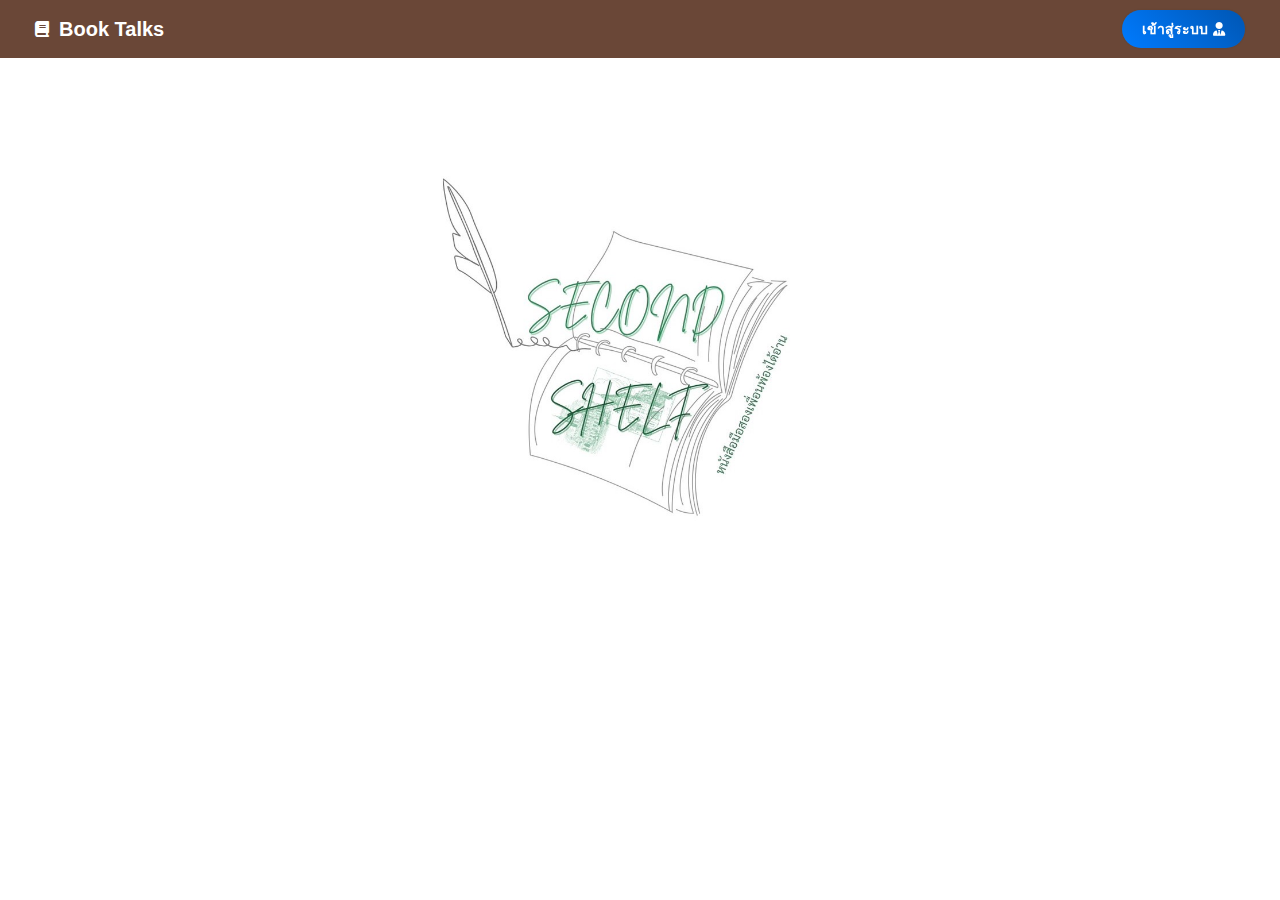
<file: home.html>
<!DOCTYPE html>
<html lang="en">

<head>
    <meta charset="UTF-8">
    <meta name="viewport" content="width=device-width, initial-scale=1.0">
    <title>Real-Time Post System with Replies</title>
    <link rel="stylesheet" href="https://cdnjs.cloudflare.com/ajax/libs/font-awesome/6.7.2/css/all.min.css">
    <link rel="stylesheet" href="style.css">
    <style>
        body {
            background: white;
        }
        .main img{
            width: 600px;
        }

        .main {
            display: flex;
            justify-content: center;
        }
        .logo {
            display: block;
            margin-top: 40px;
            margin-left: auto;
            margin-right: auto;
            width: 40%;
            height: 25%px;
            transition: tranform 0.2s;
            object-fit: cover;
            animation: shake 4.0s;
            animation-iteration-count: infinite;
        }
        @keyframes shake {
            0% {
                transform: translate(1px, 1px) rotate(0deg);
            }

            10% {
                transform: translate(-1px, -2px) rotate(-1deg);
            }

            20% {
                transform: translate(-3px, 0px) rotate(1deg);
            }

            30% {
                transform: translate(3px, 2px) rotate(0deg);
            }

            40% {
                transform: translate(1px, -1px) rotate(1deg);
            }

            50% {
                transform: translate(-1px, 2px) rotate(-1deg);
            }

            60% {
                transform: translate(-3px, 1px) rotate(0deg);
            }

            70% {
                transform: translate(3px, 1px) rotate(-1deg);
            }

            80% {
                transform: translate(-1px, -1px) rotate(1deg);
            }

            90% {
                transform: translate(1px, 2px) rotate(0deg);
            }

            95% {
                transform: translate(1px, -2px) rotate(-1deg);
            }
            100% {
                transform: translate(1px, 1px) rotate(0deg);
            }
        }
    </style>
</head>

<body>
    <header>
        
        
        <div class="left">
            <i class="fa-solid fa-book"></i>
            <h1>Book Talks</h1>
        </div>
        <!-- ระบบล็อกอิน -->
        <div class="right">
            <div id="loginSection">
                <a href="login.html">
                    <button id="loginButton">เข้าสู่ระบบ
                        <i class="fa-solid fa-user-tie"></i>
                    </button>
                </a>
            </div>
            <div class="name-user" id="logoutSection" style="display: none;">
                <p>สวัสดี, <a href="#" id="currentUserLink"><span id="currentUser"></span></a></p>
                <button id="logoutButton" onclick="logout()">ออกจากระบบ
                    <i class="fa-solid fa-arrow-right-from-bracket"></i>
                </button>
            </div>
        </div>
    </header>
    <div class="main">
        <img src="/picture/banner.jpg" class="logo">
    </div>
    
</body>
<script>
    document.addEventListener("DOMContentLoaded", () => {
        let currentUser = localStorage.getItem("currentUser");

        if (currentUser) {
            document.getElementById("currentUser").textContent = currentUser;
            document.getElementById("logoutSection").style.display = "flex";
            document.getElementById("loginSection").style.display = "none";
        } else {
            document.getElementById("logoutSection").style.display = "none";
            document.getElementById("loginSection").style.display = "block";
        }
    });

    function logout() {
        localStorage.removeItem("currentUser");
        window.location.href = "home.html"; // ออกจากระบบแล้วไปหน้า home.html
    }


</script>

</html>
</file>
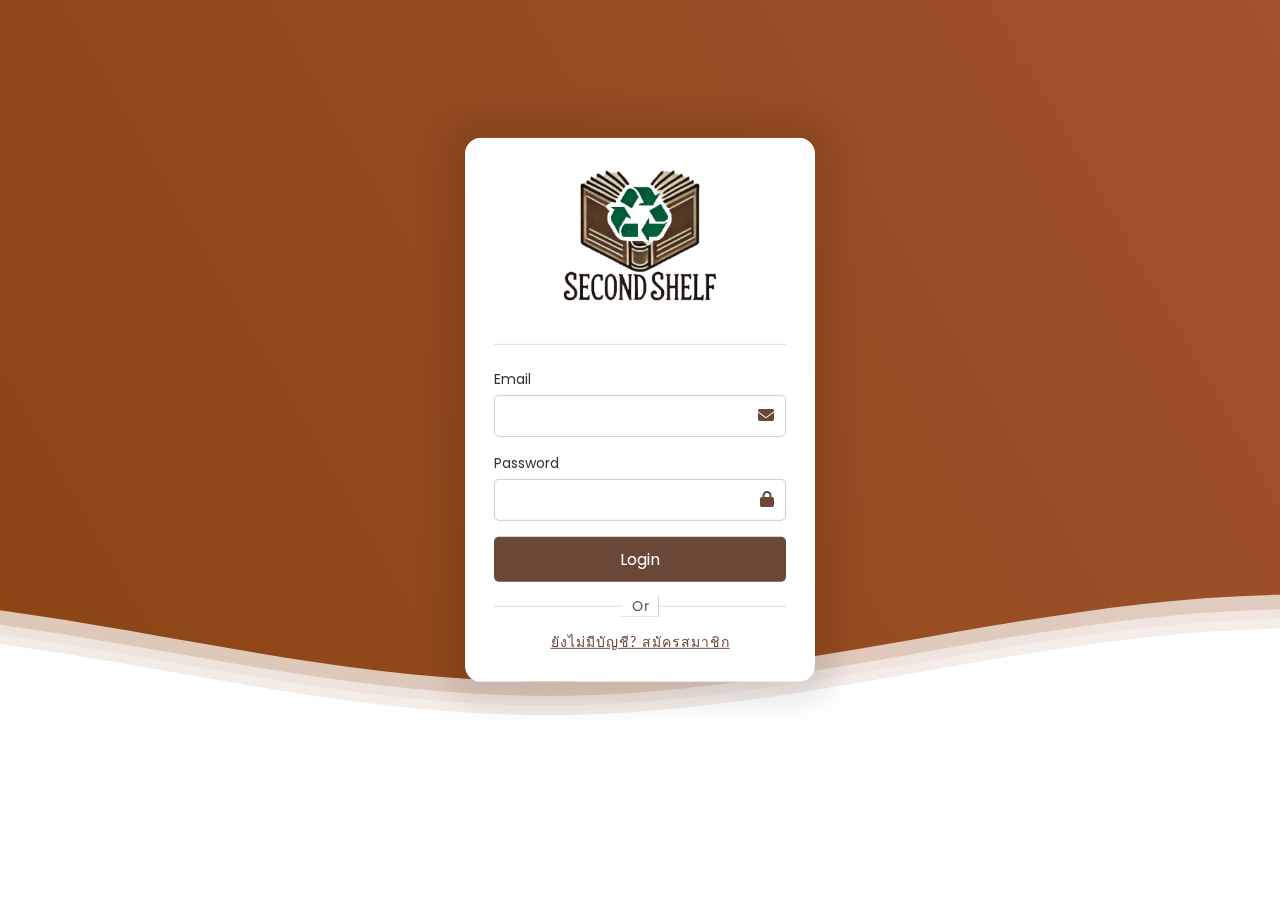
<file: login.html>
<!--Hey! This is the original version
of Simple CSS Waves-->
<!DOCTYPE html>
<html lang="en">

<head>
    <meta charset="UTF-8">
    <meta name="viewport" content="width=device-width, initial-scale=1.0">
    <title>Document</title>
    <link rel="stylesheet" href="https://cdnjs.cloudflare.com/ajax/libs/font-awesome/6.5.1/css/all.min.css">
    <link rel="stylesheet" href="login.css">
</head>

<body>
    <div class="header">
        <!--Content before waves-->
        <div class="inner-header flex">
            <div class="wrapper">
                <img src="/picture/logo.png" alt="logo-1" />

                <!-- 📌 Form Login -->
                <div id="loginForm">
                    <div class="divider"></div>
                    <!-- <h2>เข้าสู่ระบบ</h2> -->
                    <div class="input-box">
                        <label for="login-email">Email</label>
                        <input type="text" id="login-email" required />
                        <i class="fa-solid fa-envelope"></i>
                    </div>

                    <div class="input-box">
                        <label for="login-password">Password</label>
                        <input type="password" id="login-password" required />
                        <i class="fa-solid fa-lock"></i>
                    </div>

                    <button class="btn" onclick="login()">Login</button>

                    <div class="divider">
                        <span>Or</span>
                    </div>

                    <p class="toggle-text" onclick="toggleForms()">ยังไม่มีบัญชี? สมัครสมาชิก</p>
                </div>

                <!-- 📌 Form Sign Up -->
                <div id="signUpForm" class="hidden">
                    <div class="divider"></div>
                    <!-- <h2>สมัครสมาชิก</h2> -->
                    <div class="input-box">
                        <label for="signup-name">Name</label>
                        <input type="text" id="signup-name" required />
                        <i class="fa-solid fa-user"></i>
                    </div>

                    <div class="input-box">
                        <label for="signup-email">Email</label>
                        <input type="email" id="signup-email" required />
                        <i class="fa-solid fa-envelope"></i>
                    </div>

                    <div class="input-box">
                        <label for="signup-password">Password</label>
                        <input type="password" id="signup-password" required />
                        <i class="fa-solid fa-lock"></i>
                    </div>

                    <button class="btn" onclick="signUp()">Sign Up</button>

                    <div class="divider">
                        <span>Or</span>
                    </div>

                    <p class="toggle-text" onclick="toggleForms()">มีบัญชีแล้ว? เข้าสู่ระบบ</p>
                </div>
            </div>
        </div>

        <!--Waves Container-->
        <div>
            <svg class="waves" xmlns="http://www.w3.org/2000/svg" xmlns:xlink="http://www.w3.org/1999/xlink"
                viewBox="0 24 150 28" preserveAspectRatio="none" shape-rendering="auto">
                <defs>
                    <path id="gentle-wave"
                        d="M-160 44c30 0 58-18 88-18s 58 18 88 18 58-18 88-18 58 18 88 18 v44h-352z" />
                </defs>
                <g class="parallax">
                    <use xlink:href="#gentle-wave" x="48" y="0" fill="rgba(255,255,255,0.7" />
                    <use xlink:href="#gentle-wave" x="48" y="3" fill="rgba(255,255,255,0.5)" />
                    <use xlink:href="#gentle-wave" x="48" y="5" fill="rgba(255,255,255,0.3)" />
                    <use xlink:href="#gentle-wave" x="48" y="7" fill="#fff" />
                </g>
            </svg>
        </div>
        <!--Waves end-->
    </div>
    <script>
        function toggleForms() {
            document.getElementById("loginForm").classList.toggle("hidden");
            document.getElementById("signUpForm").classList.toggle("hidden");
        }

        function login() {
            let email = document.getElementById("login-email").value.trim();
            let password = document.getElementById("login-password").value.trim();

            if (email === "" || password === "") {
                alert("กรุณากรอกอีเมลและรหัสผ่าน");
                return;
            }

            let user = JSON.parse(localStorage.getItem(email));

            if (!user || user.password !== password) {
                alert("อีเมลหรือรหัสผ่านไม่ถูกต้อง");
                return;
            }

            localStorage.setItem("currentUser", user.name);
            window.location.href = "/index.html";
        }

        function signUp() {
            let name = document.getElementById("signup-name").value.trim();
            let email = document.getElementById("signup-email").value.trim();
            let password = document.getElementById("signup-password").value.trim();

            if (name === "" || email === "" || password === "") {
                alert("กรุณากรอกข้อมูลให้ครบทุกช่อง");
                return;
            }

            if (localStorage.getItem(email)) {
                alert("อีเมลนี้ถูกใช้ไปแล้ว");
                return;
            }

            let user = { name: name, email: email, password: password };
            localStorage.setItem(email, JSON.stringify(user));

            alert("สมัครสมาชิกสำเร็จ! โปรดเข้าสู่ระบบ");
            toggleForms(); // กลับไปหน้า Login
        }
    </script>
</body>

</html>
</file>
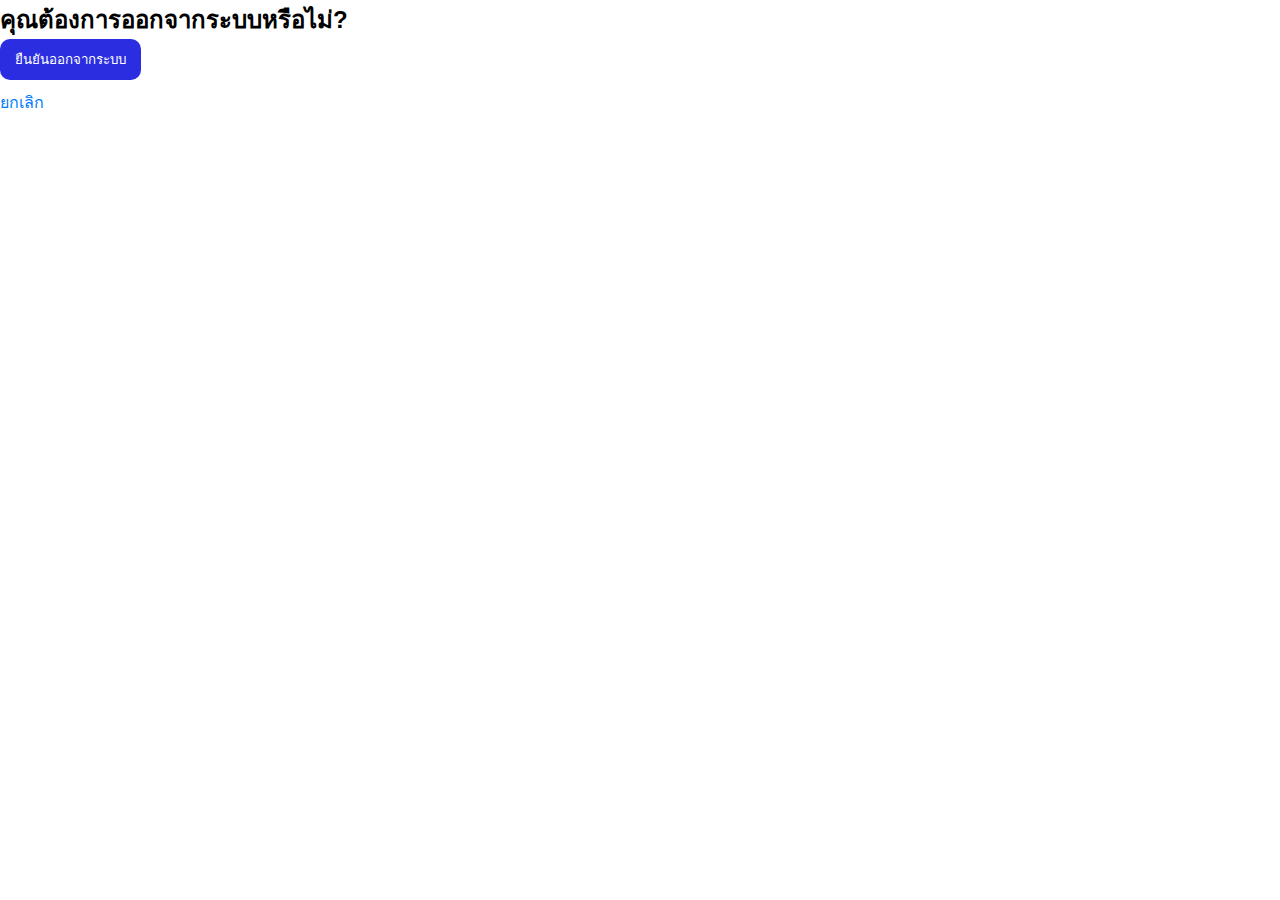
<file: logout.html>
<!DOCTYPE html>
<html lang="en">

<head>
    <meta charset="UTF-8">
    <meta name="viewport" content="width=device-width, initial-scale=1.0">
    <title>ออกจากระบบ</title>
    <link rel="stylesheet" href="style.css">
</head>

<body>
    <div class="logout-container">
        <h2>คุณต้องการออกจากระบบหรือไม่?</h2>
        <button onclick="logout()">ยืนยันออกจากระบบ</button>
        <p><a href="index.html">ยกเลิก</a></p>
    </div>

    <script>
        function logout() {
            localStorage.removeItem("currentUser");
            window.location.href = "index.html"; // กลับไปหน้าแรกหลังจากออกจากระบบ
        }
    </script>
</body>

</html>
</file>
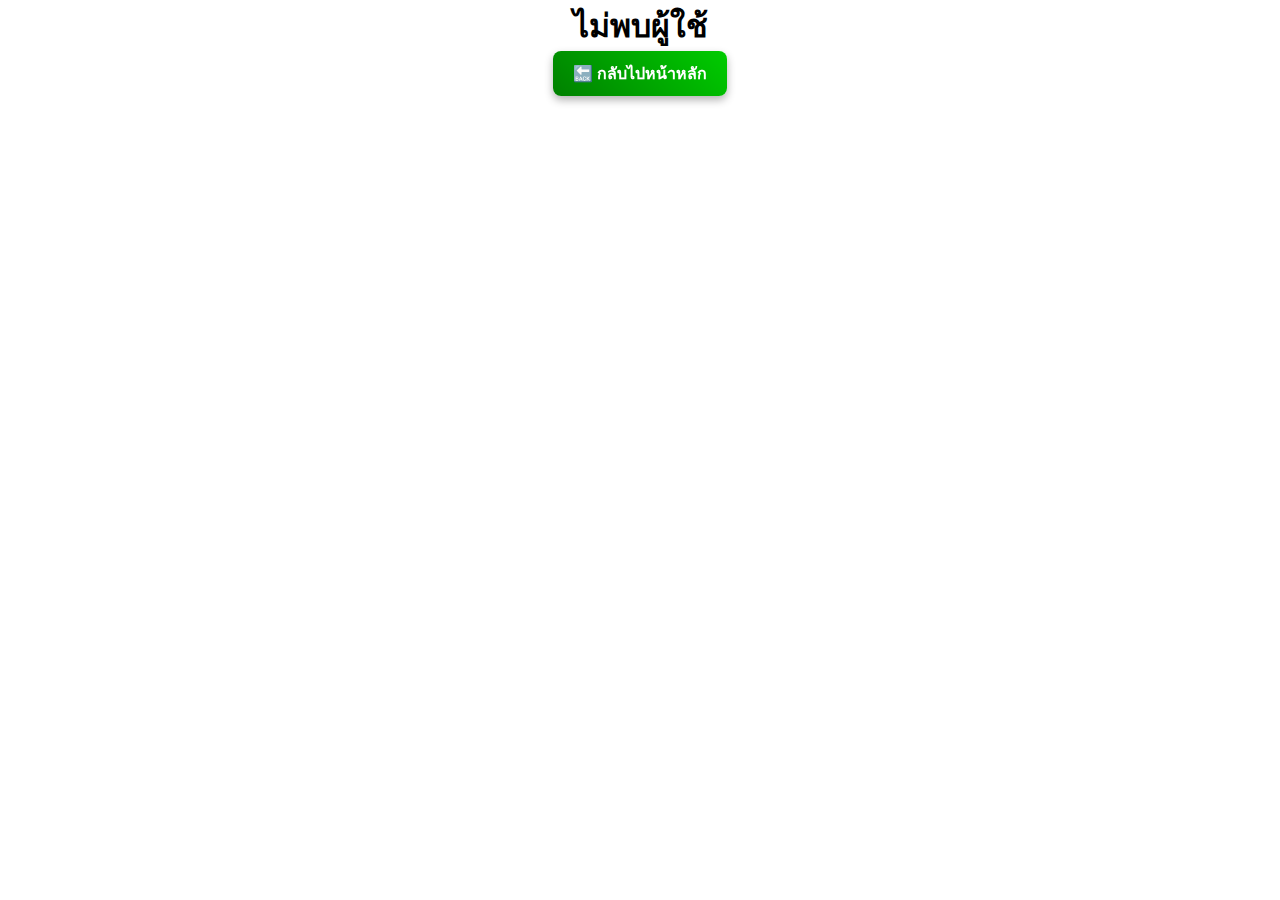
<file: profile.html>
<!DOCTYPE html>
<html lang="en">

<head>
    <meta charset="UTF-8">
    <meta name="viewport" content="width=device-width, initial-scale=1.0">
    <title>Profile Page</title>
    <link rel="stylesheet" href="https://cdnjs.cloudflare.com/ajax/libs/font-awesome/6.7.2/css/all.min.css">
    <style>
        /* รีเซ็ตค่าเริ่มต้น */
        * {
            margin: 0;
            padding: 0;
            box-sizing: border-box;
            font-family: "Poppins", sans-serif;
        }

        body {
            margin: 0;
            padding: 0;
            text-align: center;
        }

        header {
            display: flex;
            align-items: center;
            justify-content: start;
            background: #6a4737;
            padding: 5px;
            color: white;
            /* gap: 5px; */
            padding: 10px;
        }

        header i {
            margin-left: 15px;
            padding: 10px;
        }

        header h1 {
            color: #ffffff;
            font-size: 20px;
        }

        /* 🔹 MAIN CONTENT */
        .main {
            position: absolute;
            top: 50%;
            left: 50%;
            transform: translate(-50%, -50%);

            display: flex;
            flex-direction: column;
            align-items: center;
            justify-content: center;

            width: 60%;
            max-width: 900px;
            padding: 30px;
            border-radius: 15px;
            box-shadow: 4px 4px 12px rgba(0, 0, 0, 0.2);
            backdrop-filter: blur(10px);
            background: #f5e1c8;
        }


        .main h2 {
            color: #3E2723;
            font-size: 28px;
            font-weight: bold;
            text-transform: uppercase;
            text-shadow: 2px 2px 5px rgba(0, 0, 0, 0.2);
            margin-bottom: 15px;
            width: 100%;
            border-bottom: 1px solid #000000;
            text-align: left;
        }

        /* 🔹 LAYOUT จัดให้อยู่ในแถวเดียวกัน */
        .profile-container {
            display: grid;
            grid-template-columns: repeat(2, 1fr);
            grid-template-rows: auto;
            gap: 5px;
            /* justify-content: center;
            align-items: flex-start; */
            width: 100%;
        }

        /* 🔹 PROFILE BOX */
        .container {
            /* flex: 1; */
            grid-row: span 2 / span 2;
            background: rgba(255, 255, 255, 0.3);
            padding: 20px;
            border-radius: 15px;
            box-shadow: 0 4px 8px rgba(0, 0, 0, 0.3);
            backdrop-filter: blur(8px);
            display: flex;
            flex-direction: column;
            align-items: center;
            height: 350px;
            max-width: 250px;
            background: #F5F5F5;
        }

        .container i {
            font-size: 80px;
            margin: 10px 0;
            margin-bottom: 30px;
            cursor: pointer;
            color: #5D4037;
            background: #fff;
            /* ใส่พื้นหลัง */
            border-radius: 50%;
            /* ทำให้เป็นวงกลม */
            box-shadow: 2px 2px 8px rgba(0, 0, 0, 0.1);
            /* เพิ่มมิติเบาๆ */
        }

        .container p {
            font-size: 18px;
            color: #333333;
        }

        /* 🔹 POST BOX */
        .prof {
            color: #333333;
            background: #F5F5F5;
            padding: 20px;
            border-radius: 15px;
            box-shadow: 0 4px 8px rgba(0, 0, 0, 0.3);
            backdrop-filter: blur(8px);
            width: 100%;
            min-height: 290px;
            text-align: start;
        }

        /* 🔹 BACK BUTTON */
        .back {
            grid-column-start: 2;
            grid-row-start: 2;
            width: 100%;
            text-align: end;
            margin-top: 10px;
            padding: 10px 0;
        }

        .back i {
            margin-right: 5px;
        }

        /* 🔹 POST LIST */
        ul {
            list-style: none;
            padding: 0;
            max-height: 200px;
            overflow-y: auto;
            margin-top: 10px;
        }

        ul li {
            /* margin-top: 10px; */
            background: rgba(255, 255, 255, 0.8);
            padding: 8px;
            margin: 4px 0;
            border-radius: 8px;
            color: #333;
            /* width: fit-content; */
            border: 2px solid #6a4737;
            /* ✅ เปลี่ยนเป็นสีน้ำตาลเข้มให้มองเห็นได้ */
            box-shadow: 2px 2px 5px rgba(0, 0, 0, 0.2);
            /* ✅ เพิ่มเงา */
        }

        a {
            display: inline-block;
            text-decoration: none;
            background: linear-gradient(45deg, #008000, #00cc00);
            color: white;
            padding: 10px 20px;
            border-radius: 8px;
            font-weight: bold;
            transition: background 0.3s, transform 0.2s;
            box-shadow: 0 4px 8px rgba(0, 0, 0, 0.3);
            backdrop-filter: blur(8px);
        }

        a:hover {
            background: linear-gradient(45deg, #006600, #009900);
            transform: scale(1.05);
            /* ขยายเล็กน้อยเมื่อโฮเวอร์ */
        }


        /* 🔹 RESPONSIVE */
        @media (max-width: 768px) {
            .profile-container {
                flex-direction: column;
                align-items: center;
            }

            .container {
                width: 100%;
                max-width: 400px;
                height: auto;
            }

            .prof {
                width: 100%;
            }
        }
    </style>
</head>

<body>
    <!-- 🔹 HEADER -->
    <header>
        <i class="fa-solid fa-book"></i>
        <h1>Book Talks</h1>
    </header>
    <!-- 🔹 MAIN CONTENT -->
    <div class="main">
        <h2>Profile</h2>
        <div class="profile-container">
            <!-- 🔹 PROFILE BOX -->
            <div class="container">
                <i class="fa-solid fa-circle-user"></i>
                <p>name: <strong id="profileUser"></strong></p>
            </div>

            <!-- 🔹 POSTS BOX -->
            <div class="prof">
                <h2>โพสต์ของผู้ใช้</h2>
                <ul id="userPosts"></ul>
            </div>

            <!-- 🔹 BACK BUTTON -->
            <div class="back">
                <a href="index.html"><i class="fa-solid fa-arrow-left"></i>กลับไปหน้าหลัก</a>
            </div>
        </div>
    </div>

    <script src="profile.js"></script>
</body>

</html>
</file>
<file: style.css>
* {
  margin: 0;
  padding: 0;
  box-sizing: border-box;
  font-family: "Poppins", sans-serif;
}
html, body {
  margin: 0;
  padding: 0;
  width: 100%;
  height: 100%;
}


header {
  display: flex;
  justify-content: space-between;
  background: #6a4737;
  padding: 5px;
  color: white;
}
header h1 {
  color: #ffffff;
  font-size: 20px;
}
.name-user {
  display: flex;
  align-items: center;
  gap: 10px;
}
.name-user p {
  color: white; /* น้ำตาลเข้ม */
  font-weight: bold;
  font-size: 16px;
}
.name-user a {
  color: #ffc107;
}

.left,
.right {
  display: flex;
  align-items: center;
  gap: 10px;
  margin-left: 30px;
}
.right button {
  padding: 8px 20px; /* ขยาย padding ให้ยาวขึ้น */
  font-size: 14px;
  border-radius: 50px; /* ใช้ค่ามากๆ เพื่อให้ปุ่มโค้ง */
  display: flex;
  align-items: center;
  justify-content: center;
  font-weight: bold;
  background: linear-gradient(45deg, #007bff, #0056b3); /* ไล่เฉดสีฟ้า */
  color: white;
  transition: background 0.3s, transform 0.2s;
  box-shadow: 0 0 2px rgba(0, 0, 0, 0.1);
  backdrop-filter: blur(8px);
  border: none; /* ลบขอบ */
  cursor: pointer;
  margin: 5px;
  margin-right: 30px;
  transition: 0.3s;
}

#loginButton:hover {
  background: linear-gradient(45deg, #0056b3, #003f7f);
  transform: scale(1.05);
}

/* ปุ่ม Logout */
#logoutButton {
  padding: 8px 20px;
  font-size: 14px;
  border-radius: 50px; /* ปุ่มโค้งมน */
  background: linear-gradient(45deg, #ff0000, #cc0000); /* ไล่เฉดสีแดง */
  color: white;
  transition: background 0.3s, transform 0.2s;
  box-shadow: 0 4px 8px rgba(0, 0, 0, 0.3);
  backdrop-filter: blur(8px);
  font-weight: bold;
  border: none;
  cursor: pointer;
  display: flex;
  align-items: center;
  gap: 8px;
  transition: 0.3s;
}

#logoutButton:hover {
  background: linear-gradient(45deg, #cc0000, #990000);
  transform: scale(1.05);
}
#loginSection a {
  text-decoration: none;
}
.right a i,
.name-user i {
  display: flex;
  align-items: center;
  justify-content: center;
  margin-left: 5px;
  text-decoration: none;
}
.container {
  width: 50%; 
  max-width: 1200px;
  height: auto;
  margin: auto;
  background: white;
  padding: 20px;
  margin-top: 30px;
  border-radius: 15px;
  box-shadow: 4px 4px 12px rgba(0, 0, 0, 0.2);
  backdrop-filter: blur(10px);
  /* background: #f5e1c8; */
}
.popup {
  position: fixed;
  display: none;
  align-items: center;
  justify-content: center;
  width: 100%;
  height: 100%;
  max-width: 1000px;
  top: 0;
  left: 0;
  padding: 20px;
  background: rgba(0, 0, 0, 0.5);
  transform: translate(-50%, -50%);
  transition: opacity 0.3s ease;
  z-index: 9999; /* ให้ป๊อปอัปอยู่บนสุด */
  opacity: 0;
  transition: opacity 0.3s ease;
}
/* แสดงป๊อปอัปเมื่อมีคลาส .show */
.popup.show {
  position: absolute;
  
  top: 0;
  left: 0;
  display: flex;
  opacity: 1;
}

/* ปรับกล่องป๊อปอัป */
/* ปรับขนาดของกล่องป๊อปอัป */
.popup-content {
  background: white;
  padding: 20px;
  border-radius: 12px;
  text-align: center;
  box-shadow: 0px 4px 10px rgba(0, 0, 0, 0.2);
  max-width: 900px; /* จำกัดความกว้าง */
  width: 65%; /* ให้ปรับขนาดตามจอ */
  position: relative;
}

/* 🔺 ปรับปุ่มด้านบน */
.popup-header {
  display: flex;
  align-items: center;
  gap: 45px;
  border-bottom: 1px solid #ddd;
}

.cancel-button {
  background: none;
  color: #555;
  font-size: 16px;
  cursor: pointer;
}

.post-button:disabled {
  background: #bbb;
  cursor: not-allowed;
}

.popup-content h3 {
  margin-bottom: 10px;
}

.popup-content textarea {
  width: 100%;
  height: 70px;
  margin-top: 10px;
  border-radius: 8px;
  padding: 10px;
  font-size: 16px;
  border: 1px solid #ccc;
  outline: none;
  resize: none;
}

.popup-buttons {
  display: flex;
  justify-content: space-between;
  margin-top: 10px;
}

.popup-buttons button {
  border: none;
  padding: 10px 15px;
  border-radius: 8px;
  cursor: pointer;
  font-size: 14px;
}
/* 🔻 ปรับปุ่มรูปภาพ */
.custom-file-upload {
  margin-top: 10px;
  display: flex;
  gap: 5px;
  text-align: center;
  width: fit-content;
  padding: 5px;
  color: #5a3c2f;
  cursor: pointer;
  font-size: 16px;
  transition: 0.3s;
  border: 1px solid #ddd;
  border-radius: 5px;
}

.custom-file-upload:hover {
  color: #4e3c34;
}
.custom-file-upload i {
  font-size: 20px;
}
.footer {
  display: flex;
  align-items: center;
  justify-content: space-between;
}
.post-button {
  background: #007bff;
  color: white;
  font-size: 16px;
  border-radius: 8px;
  cursor: pointer;
}
/* 🔻 เพิ่มข้อความ "ทุกคนสามารถตอบกลับได้" */
.reply-text {
  text-align: left;
  font-size: 14px;
  color: #555;
}

.post img {
  max-width: 100px; /* กำหนดความกว้างสูงสุด */
  max-height: 100px; /* กำหนดความสูงสูงสุด */
  width: auto; /* ป้องกันการยืดภาพ */
  height: auto;
  display: block;
  margin-top: 10px;
  margin-bottom: 10px;
  border-radius: 10px; /* ทำให้ขอบโค้ง */
}


h1 {
  color: #333;
  font-weight: bold;
}

.toggle-button,
button {
  background: #007bff;
  color: white;
  border: none;
  padding: 10px 15px;
  cursor: pointer;
  margin-bottom: 10px;
  border-radius: 10px;
}
.divider {
  margin: 1.5rem 0;
  height: 1px;
  background: #ddd;
  position: relative;
}

button:hover {
  background: #0056b3;
}

.post-box textarea {
  width: 100%;
  height: 80px;
  padding: 10px;
  margin-bottom: 10px;
}

.post-box button {
  background: #28a745;
}

.post {
  background: #fff;
  padding: 15px;
  border-radius: 20px;
  box-shadow: 0px 0px 5px rgba(0, 0, 0, 0.1);
  margin-bottom: 10px;
  text-align: left;
}

.post p {
  margin: 5px 0;
}

.reply-container {
  margin-top: 10px;
  padding-left: 10px;
  border-left: 2px solid #ddd;
}

.reply-input {
  width: 80%;
  padding: 5px;
  margin-top: 5px;
}

.reply-button {
  background: #ffc107;
}

.reply-button:hover {
  background: #e0a800;
}
a {
  text-decoration: none;
  color: #007bff;
  cursor: pointer;
}

a:hover {
  text-decoration: underline;
}

.post {
  border: 1px solid #ccc;
  padding: 10px;
  margin: 10px 0;
  border-radius: 10px;
}

.reply-section {
  margin-left: 20px;
  padding-left: 10px;
  border-left: 2px solid #ddd;
}
.post-box {
  background: #f0f0f0;
  border-radius: 16px;
  padding: 12px;
  display: flex;
  flex-direction: column;
  gap: 8px;
  width: 100%;
  max-width: 600px;
  margin: auto;
  box-shadow: 0px 2px 8px rgba(0, 0, 0, 0.1);
}

#postInput {
  width: 100%;
  min-height: 100px;
  border: none;
  border-radius: 12px;
  padding: 10px;
  font-size: 16px;
  font-family: Arial, sans-serif;
  outline: none;
  resize: none;
  background: #ffffff;
  transition: background 0.3s ease, box-shadow 0.3s ease;
}

#postInput:focus {
  background: #fafafa;
  box-shadow: 0px 4px 10px rgba(0, 0, 0, 0.15);
}

.post-box button {
  background: #007aff;
  color: white;
  border: none;
  padding: 10px 15px;
  border-radius: 10px;
  cursor: pointer;
  font-size: 14px;
  font-weight: bold;
  transition: background 0.2s;
}

.post-box button:hover {
  background: #005ecb;
}

button {
  background: #2b2ee0;
  color: #ffffff;
  border: none;
  cursor: pointer;
}

button:hover {
  background: #3cb56e;
}
</file>
<file: login.css>
@import url(//fonts.googleapis.com/css?family=Lato:300:400);
@import url("https://fonts.googleapis.com/css2?family=Poppins:wght@300;400;600&display=swap");

* {
  margin: 0;
  padding: 0;
  box-sizing: border-box;
  font-family: "Poppins", sans-serif;
}

.wrapper {
  margin-top: 50px;
  text-align: center;
  /* background: rgb(255, 255, 255, 0.1); */
  background: rgb(255, 255, 255);
  width: 350px;
  padding: 24px;
  border-radius: 16px;
  border: solid 5px rgb(255, 255, 255, 0.1);
  backdrop-filter: blur(25px);
  box-shadow: 0px 0px 30px 20px rgb(0, 0, 0, 0.1);
  color: rgb(255, 255, 255);
  position: absolute;
  top: 50%;
  left: 50%;
  transform: translate(-50%, -50%);
  z-index: 9999;
}

.wrapper img {
  width: 200px;
}

.divider {
  margin: 1.5rem 0;
  height: 1px;
  background: #ddd;
  position: relative;
}

.divider span {
  background: #fff;
  padding: 0 10px;
  position: absolute;
  top: -10px;
  left: 50%;
  transform: translateX(-50%);
  font-size: 14px;
  color: #555;
}

.input-box {
  position: relative;
  margin-bottom: 1rem;
  text-align: left;
}

.input-box label {
  display: block;
  font-size: 14px;
  color: #333;
  margin-bottom: 5px;
}

.input-box input {
  width: 100%;
  padding: 10px 12px;
  border: 1px solid #ccc;
  border-radius: 5px;
  outline: none;
  transition: 0.3s;
}

.input-box input:focus {
  border-color: #6a4737;
}

.input-box i {
  position: absolute;
  right: 12px;
  top: 38px;
  color: #6a4737;
}

.btn {
  width: 100%;
  background: #6a4737;
  color: #fff;
  border: none;
  padding: 10px 0;
  font-size: 16px;
  border-radius: 5px;
  cursor: pointer;
  transition: 0.3s;
  display: block;
  text-align: center;
  text-decoration: none;
}

.btn:hover {
  background: #6e3b23;
}

.toggle-text {
  font-size: 14px;
  margin-top: 1rem;
  cursor: pointer;
  color: #6a4737;
  text-decoration: underline;
}

.toggle-text:hover {
  color: #5a3c92;
}

.hidden {
  display: none;
}

h1 {
  font-family: "Lato", sans-serif;
  font-weight: 300;
  letter-spacing: 2px;
  font-size: 48px;
}

p {
  font-family: "Lato", sans-serif;
  letter-spacing: 1px;
  font-size: 14px;
  color: #333333;
}

.header {
  position: relative;
  text-align: center;
  background: linear-gradient(60deg, #8B4513 0%, #A0522D 100%); /* ไล่เฉดสีน้ำตาล */
  color: white;
}


.inner-header {
  display: flex;
  justify-content: center;
  align-items: center;
  height: 65vh;
  width: 100%;
}

.flex {
  display: flex;
  justify-content: center;
  align-items: center;
  text-align: center;
}

.waves {
  position: relative;
  width: 100%;
  height: 15vh;
  margin-bottom: -7px;
  min-height: 100px;
  max-height: 150px;
}

.content {
  position: relative;
  height: 20vh;
  text-align: center;
  background-color: rgb(255, 255, 255);
}

/* Animation */
.parallax > use {
  animation: move-forever 25s cubic-bezier(0.55, 0.5, 0.45, 0.5) infinite;
}

.parallax > use:nth-child(1) {
  animation-delay: -2s;
  animation-duration: 7s;
}

.parallax > use:nth-child(2) {
  animation-delay: -3s;
  animation-duration: 10s;
}

.parallax > use:nth-child(3) {
  animation-delay: -4s;
  animation-duration: 13s;
}

.parallax > use:nth-child(4) {
  animation-delay: -5s;
  animation-duration: 20s;
}

@keyframes move-forever {
  0% {
    transform: translate3d(-90px, 0, 0);
  }

  100% {
    transform: translate3d(85px, 0, 0);
  }
}

/*Shrinking for mobile*/
@media (max-width: 768px) {
  .waves {
    height: 40px;
    min-height: 40px;
  }

  .content {
    height: 30vh;
  }

  h1 {
    font-size: 24px;
  }
}
</file>
